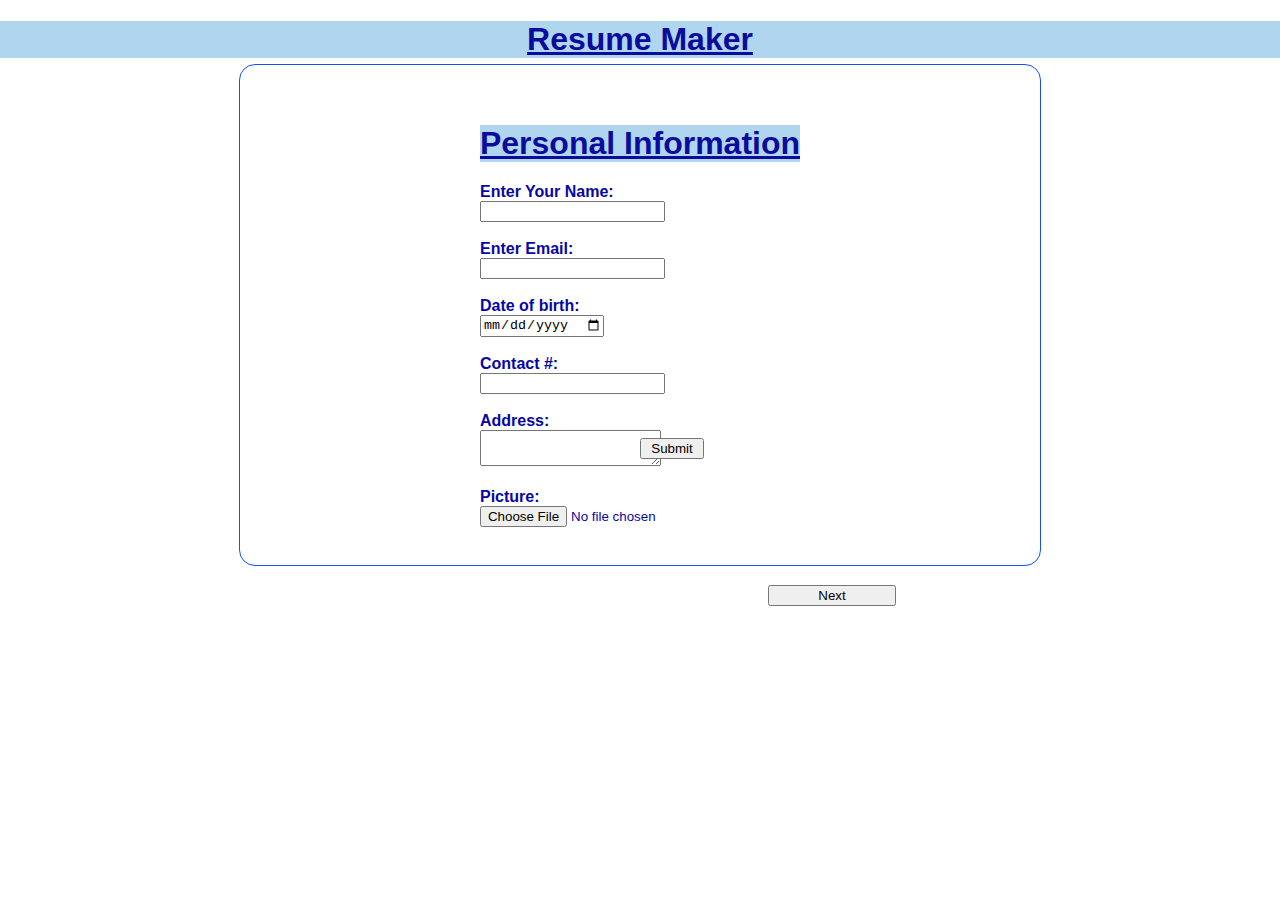
<file: index.html>
<!DOCTYPE html>
<html lang="en">

<head>
    <meta charset="UTF-8">
    <meta name="viewport" content="width=device-width, initial-scale=1.0">
    <title>Resume Maker</title>
    <link rel="stylesheet" href="style.css">
</head>

<body>
    <h1>Resume Maker</h1>
    <div id="formdiv">
        <form id="form">

            <h1>Personal Information</h1>
            <Label>Enter Your Name: <br> <input type="text" name="Firstname" id="fname"></Label> <br> <br>
            <!-- <label>Enter Last Name: <br> <input type="text" name="Lastname" class="lname"> </label> <br> <br> -->
            <label> Enter Email: <br> <input type="email" name="email" id="email"></label> <br> <br>
            <label>Date of birth: <br> <input type="date" name="Dob" id="Dob"></label> <br> <br>
            <label>Contact #: <br> <input type="tel" name="Contact" id="Contact"></label> <br> <br>
            <label> Address: <br> <textarea name="address" id="address"></textarea></label> <br> <br>
            <label>Picture: <br> <input type="file" type="image" accept=".jpeg"></label>

        </form>


    </div>

    <a href="education.html"> <button>Next</button></a>



    <button class="submitbutton" onclick="getformdata()">Submit</button>




    <script src="app.js"></script>
</body>

</html>
</file>
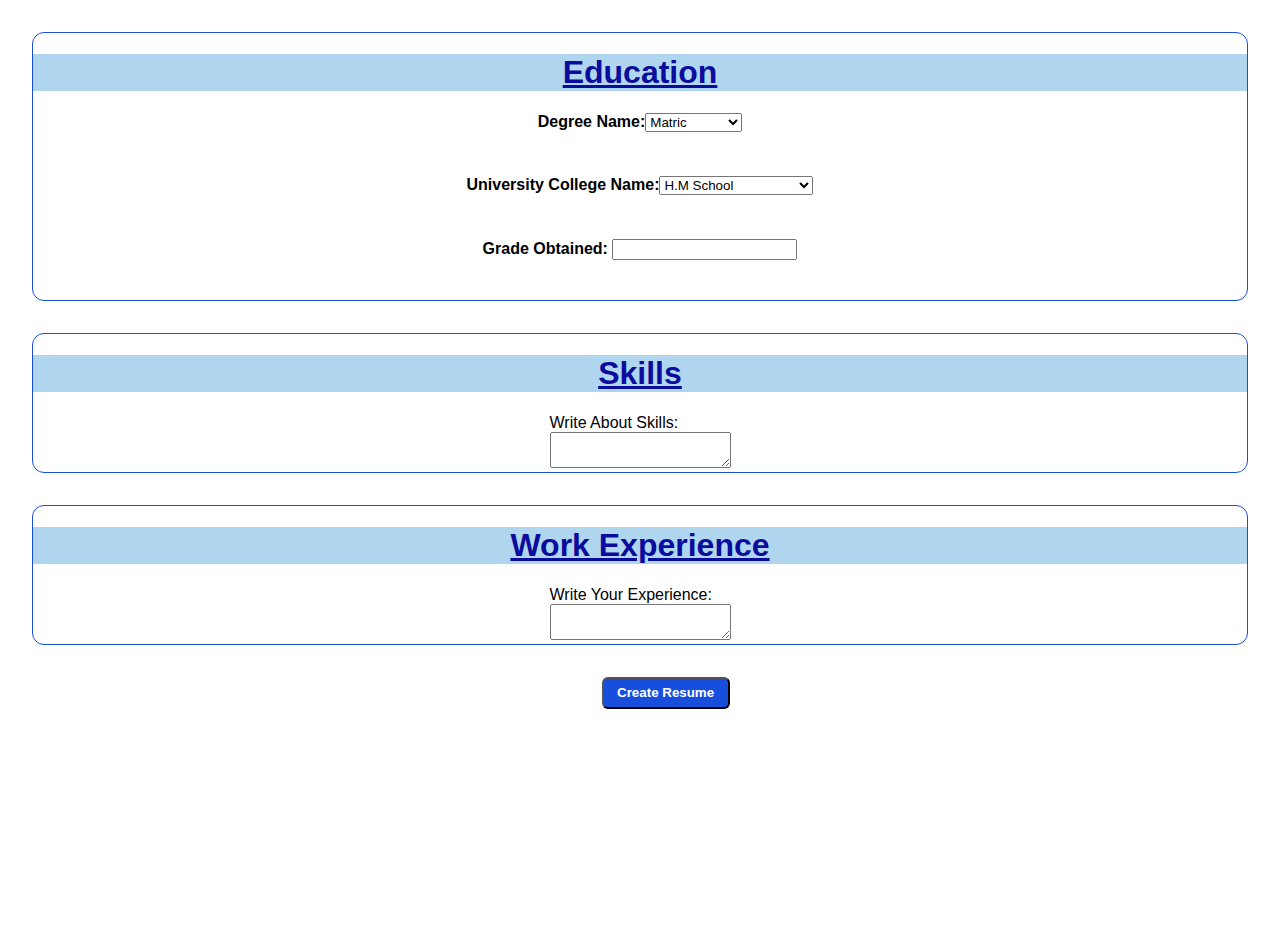
<file: education.html>
<!DOCTYPE html>
<html lang="en">

<head>
    <meta charset="UTF-8">
    <meta name="viewport" content="width=device-width, initial-scale=1.0">
    <title>Education</title>
    <link rel="stylesheet" href="style.css">
</head>

<body>
    <div class="Education">
        <h1>Education</h1>
        <div class="degree">Degree Name:
            <select name="selection" id="Degreeoptions">
                <option>Matric</option>
                <option>Intermediate</option>
                <option>Bachelors</option>
                <option>Masters</option>
                <option>Phd</option>

            </select>
        </div>

        <br> <br>
      


        <div class="unicolgname">
            University College Name:

            <select name="selection" id="select">
                <option >H.M School</option>
                <option >Guardian School</option>
                <option >Lady Bird School</option>
                <option >Iqra Jamia School</option>
                <option >Beacon House School</option>
                <option >Aisha Bawani College</option>
                <option >D.J College</option>
                <option >F.H College</option>
                <option >Karachi University</option>
                <option >Ned University</option>
            </select>

        </div>

<br><br>

        <div class="grade">
            <label>Grade Obtained: <input type="text" name="grade" id="gradeobtain">  </label>
            <!-- <label> <input type="radio" name="grade">B</label>
            <label> <input type="radio" name="grade">C</label>
            <label> <input type="radio" name="grade">D</label> -->
        </div>
        <br><br>



    </div>





    <div class="skills">
        <h1>Skills</h1>
        <div id="skilltextarea">
            <label class="skilldetails"> Write About Skills: <br><textarea name="skilldetails" id="skilldetails"></textarea> </label>
        </div>

    </div>


    <div class="Experience">

        <h1>Work Experience</h1>
        <div id="Experiencetextarea">
            <label class="Experiencedetails"> Write Your Experience: <br><textarea id="experience" name="Experience"></textarea>
            </label>
        </div>

    </div>

    <button class="createresume" onclick="createResume()">Create Resume</button>

    <script src="app.js"></script>

</body>


</html>
</file>
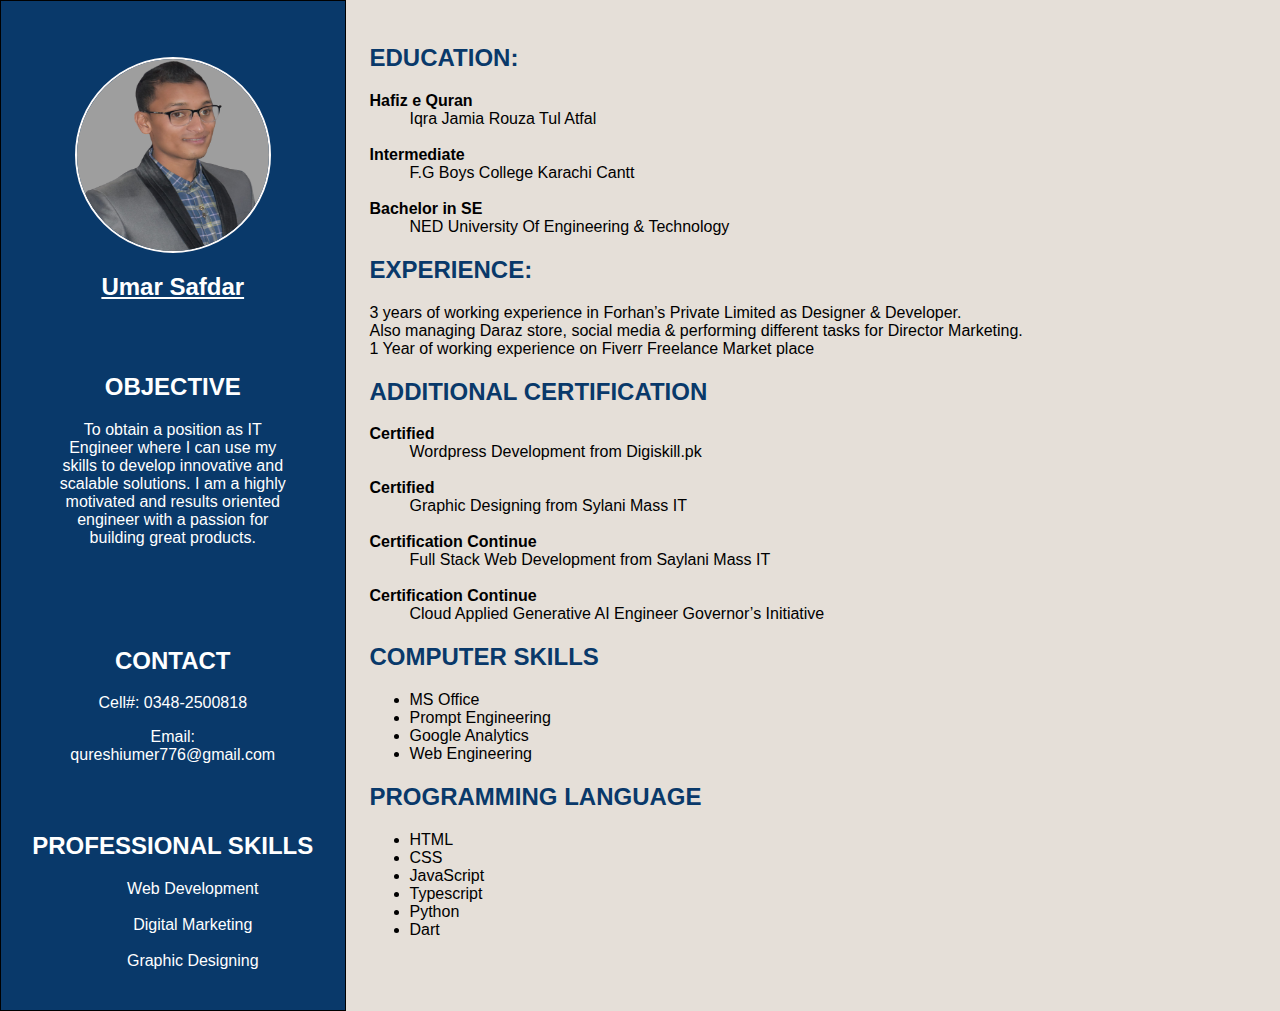
<file: Resume.html>
<!DOCTYPE html>
<html lang="en">

<head>
    <meta charset="UTF-8">
    <meta name="viewport" content="width=device-width, initial-scale=1.0">
    <title>Resume Maker</title>
    <link rel="stylesheet" href="style.css">
</head>

<body>
    <div id="wholebody">



        <!-- Leftarea working.... -->

        <div class="leftarea">



            <div class="profileimg">
                <img src="Umer.png" alt="profileimg" class="image">
            </div>

            <div class="Name">
                <h2 class="leftheadings2">Umar Safdar</h2>
            </div>


            <div class="Objrctive">
                <h2 class="leftheadings2">OBJECTIVE</h2>
                <p>To obtain a position as IT Engineer
                    where I can use my skills to
                    develop innovative and scalable
                    solutions. I am a highly motivated
                    and results oriented engineer with
                    a passion for building great
                    products.</p>
            </div>


            <div class="Contact">
                <h2 class="leftheadings2">CONTACT</h2>

                <P>Cell#: 0348-2500818</P>
                <p>Email: qureshiumer776@gmail.com</p>

            </div>



            <div class="Skills">
                <h2 class="leftheadings2">PROFESSIONAL SKILLS</h2>

                <ul>
                    <li>Web Development</li> <br>
                    <li>Digital Marketing</li> <br>
                    <li>Graphic Designing</li>
                </ul>


            </div>






            <!-- //Rightarea working...... -->


        </div>

        <div class="Rightarea">


            <div>
                <dl>
                    <H2>EDUCATION:</H2>


                    <dt><b> Hafiz e Quran </b></dt>
                    <dd>Iqra Jamia Rouza Tul Atfal</dd> <br>

                    <dt><b>Intermediate</b></dt>
                    <dd>F.G Boys College Karachi Cantt</dd> <br>

                    <dt><b>Bachelor in SE</b></dt>
                    <dd>NED University Of Engineering & Technology</dd>
                </dl>
            </div>


            <div class="EXPERIENCE">
                <h2>EXPERIENCE:</h2>
                <p>3 years of working experience in Forhan’s
                    Private Limited as Designer & Developer. <br>
                    Also managing Daraz store, social media &
                    performing different tasks for Director
                    Marketing. <br> 1 Year of working experience on Fiverr
                    Freelance Market place
                </p>
            </div>

            <div class="Certification">
                <h2>ADDITIONAL CERTIFICATION</h2>
                <dl>

                    <dt> <b>Certified</b></dt>
                    <dd>Wordpress Development from Digiskill.pk</dd> <br>

                    <dt> <b>Certified</b></dt>
                    <dd>Graphic Designing from Sylani Mass IT</dd> <br>

                    <dt> <b>Certification Continue</b></dt>
                    <dd>Full Stack Web Development from Saylani Mass IT</dd> <br>

                    <dt> <b>Certification Continue</b></dt>
                    <dd>Cloud Applied Generative AI Engineer Governor’s
                        Initiative</dd>

                </dl>





                <div class="COMPUTERSKILLS">
                    <h2>COMPUTER SKILLS</h2>

                    <ul>
                        <li>MS Office</li>
                        <li>Prompt Engineering</li>
                        <li>Google Analytics</li>
                        <li>Web Engineering</li>
                    </ul>


                </div>


                <div class="Programminglang">

                    <h2>PROGRAMMING LANGUAGE</h2>

                    <ul>
                        
                        <li>HTML</li>
                        <li>CSS</li>
                        <li>JavaScript</li>
                        <li>Typescript</li>
                        <li>Python</li>
                        <li>Dart</li>


                    </ul>
                </div>

            </div>

        </div>


    </div>



    <script src="app.js"></script>

</body>

</html>
</file>
<file: style.css>
html,
body {
    height: 100%;
    margin: 0;
    padding: 0;
    font-family: Arial, sans-serif;
}

h1 {
    display: flex;
    justify-content: center;
    color: rgb(11, 11, 157);
    background-color: rgb(176, 213, 238);
    /* border: 1px solid black; */
    text-decoration: underline;

}

/* 
h2 {
    color: rgb(11, 11, 157);
} */

#formdiv {
    color: rgb(6, 6, 166);
    font-weight: bold;
    border: 1px solid rgb(19, 81, 249);
    box-shadow: gray;
    border-radius: 16px;
    display: flex;
    justify-content: center;
    align-items: center;
    position: absolute;
    top: 35%;
    left: 50%;
    transform: translate(-50%, -50%);
    width: 800px;
    height: 500px;
    /* background-color: rgb(177, 200, 233); */
    /* background-image: url(blur-hospital-clinic-interior.jpg); */
    background-size: cover;
    /* font-size: larger; */
}

a {
    position:fixed;
    top: 65%;
    right: 30%;

}



button {
    width: 8rem;
}

.submitbutton{
    width: 4rem;
    margin-top:28%;
    margin-left: 50%;
    position:fixed;
}


.Education,
.skills,
.Experience {
    /* background-color: rgb(16, 115, 82); */
    border: 1.5px solid rgb(23, 79, 220);
    border-radius: 12px;
    margin: 32px;

}


.degree {
    /* background-color: beige; */
    font-weight: bold;

}

.grade {
    /* background-color: beige; */
    font-weight: bold;

}


.unicolgname {
    /* background-color: aqua; */
    font-weight: bold;

}

.Education>div {
    display: flex;
    justify-content: center;
    margin: 4px;
}



#skilltextarea,
#Experiencetextarea {
    display: flex;
    justify-content: center;
}


button.createresume{
    margin-left: 47%;
    height: 2rem;
    /* border: 2px white solid; */
    border-radius: 6px;
    background-color:rgb(23, 79, 220);
    color: white;
    font-weight: bold;
}

button.createresume:hover{
    background-color:rgb(176, 213, 238);
    color:black;
}




#wholebody {
    /* background-color: aqua; */
    display: flex;
    justify-content: flex-start;
}

.leftarea {
    background-color: rgb(9, 57, 106);
    width: 25%;
    color: white;
    border: 1px solid black;
    padding: 1.5rem;
}


.profileimg {
    display: flex;
    justify-content: center;

}


.image {
    border: 2px solid rgb(253, 251, 251);
    border-radius: 50%;
    /* padding: 2rem; */
    margin-top: 2rem;
    /* margin-left:6rem; */
    height: 12rem;
    width: 12rem;

}


.Name {
    display: flex;
    justify-content: center;
    text-decoration: underline;

}

.leftheadings2 {
    color: white;
    text-align: center;

}



.Objrctive {
    display: flexbox;
    justify-content: center;
    text-align: center;
    padding: 2rem;

    /* background-color: aqua; */
}


.Contact {
    display: flexbox;
    justify-content: center;
    text-align: center;
    padding: 2rem;

}


.Skills>h2 {
    display: flex;
    justify-content: center;
}

.Skills>ul li {
    display: flex;
    justify-content: center;
}



.Rightarea {
    background-color: rgb(229, 223, 216);
    padding: 1.5rem;
    width: 75%;
}

h2 {
    color: rgb(9, 57, 106);
}



@media (max-width: 1024px) {
    #wholebody {
        flex-direction: column;
    }

    .leftarea,
    .Rightarea {
        width: 100%;
    }
}

@media (max-width: 768px) {
    .image {
        height: 8rem;
        width: 8rem;
    }

    .leftarea {
        padding: 1rem;
    }

    .Rightarea {
        padding: 1rem;
    }
}

@media (max-width: 480px) {

    .leftarea,
    .Rightarea {
        padding: 0.5rem;
    }
}
</file>
